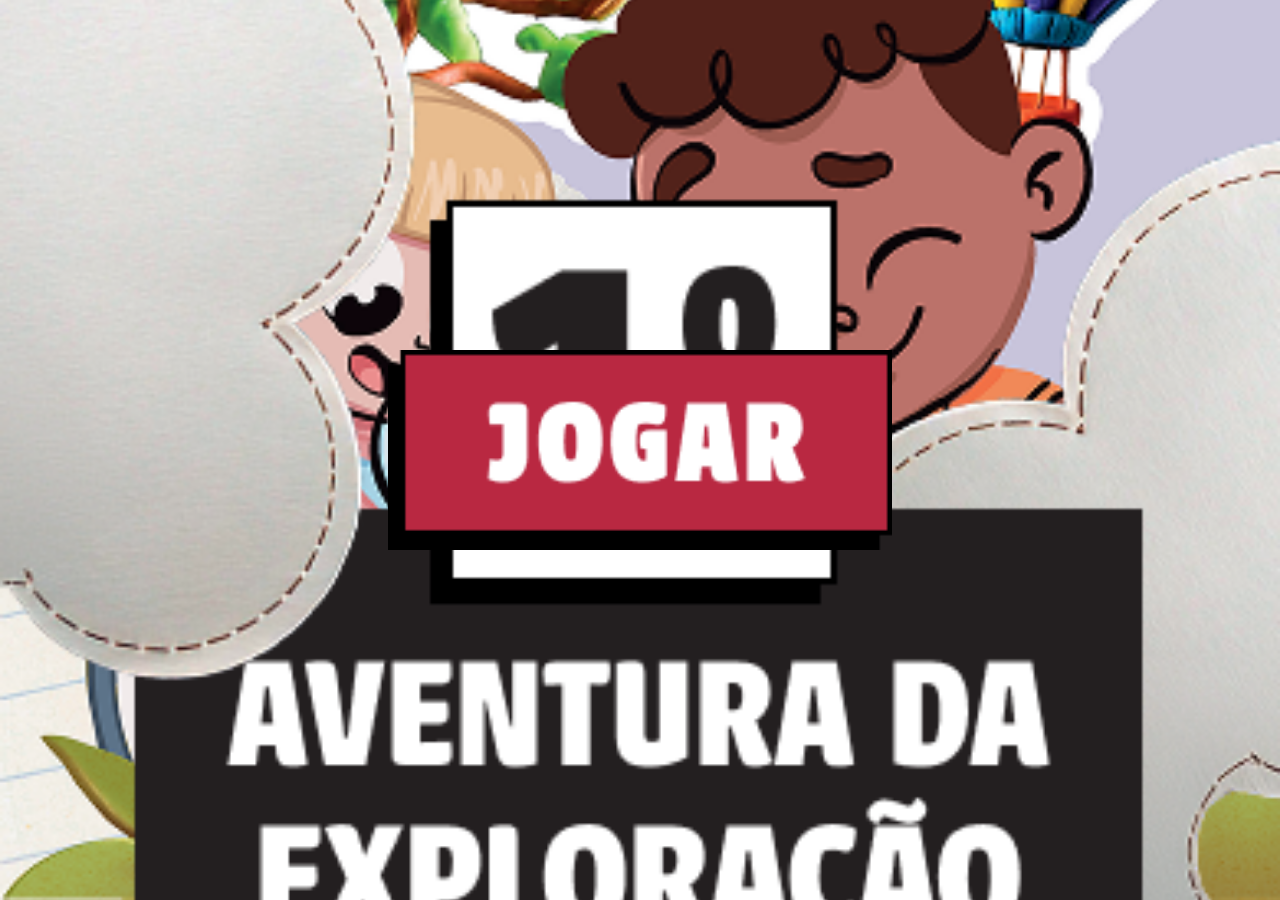
<file: public/menu/index.html>
<!DOCTYPE html>
<html lang="pt-BR">

<head>
    <meta charset="UTF-8">
    <meta name="viewport" content="width=device-width, initial-scale=1, maximum-scale=1, user-scalable=no, viewport-fit=cover">
    <title>SAE RA - Realidade Aumentada</title>

    <!-- Estilos da aplicação -->
    <link rel="stylesheet" href="style.css">
</head>

<body>

    <div id="main">
        <img id="main-top" src="assets/textures/main-top.png" alt="Main">
        <img id="main-bottom" src="assets/textures/main-bottom.png" alt="Main">
        <button id="main-button" class="main-button"></button>
    </div>

    <div id="menu">
        <img id="base-top" src="assets/textures/base-top.png" alt="Main">
        <img id="base-bottom" src="assets/textures/base-bottom.png" alt="Main">

        <img id="enunciado" src="assets/textures/enunciado.png" alt="Enunciado">
        
        <!-- Container da lista de fases -->
        <div id="fases-container">
            <!-- As fases serão inseridas aqui dinamicamente -->
            <div style="color: white; text-align: center;">
                <p>Carregando fases...</p>
            </div>
        </div>
    </div>

    <script src="script.js"></script>
 
</body>

</html>
</file>
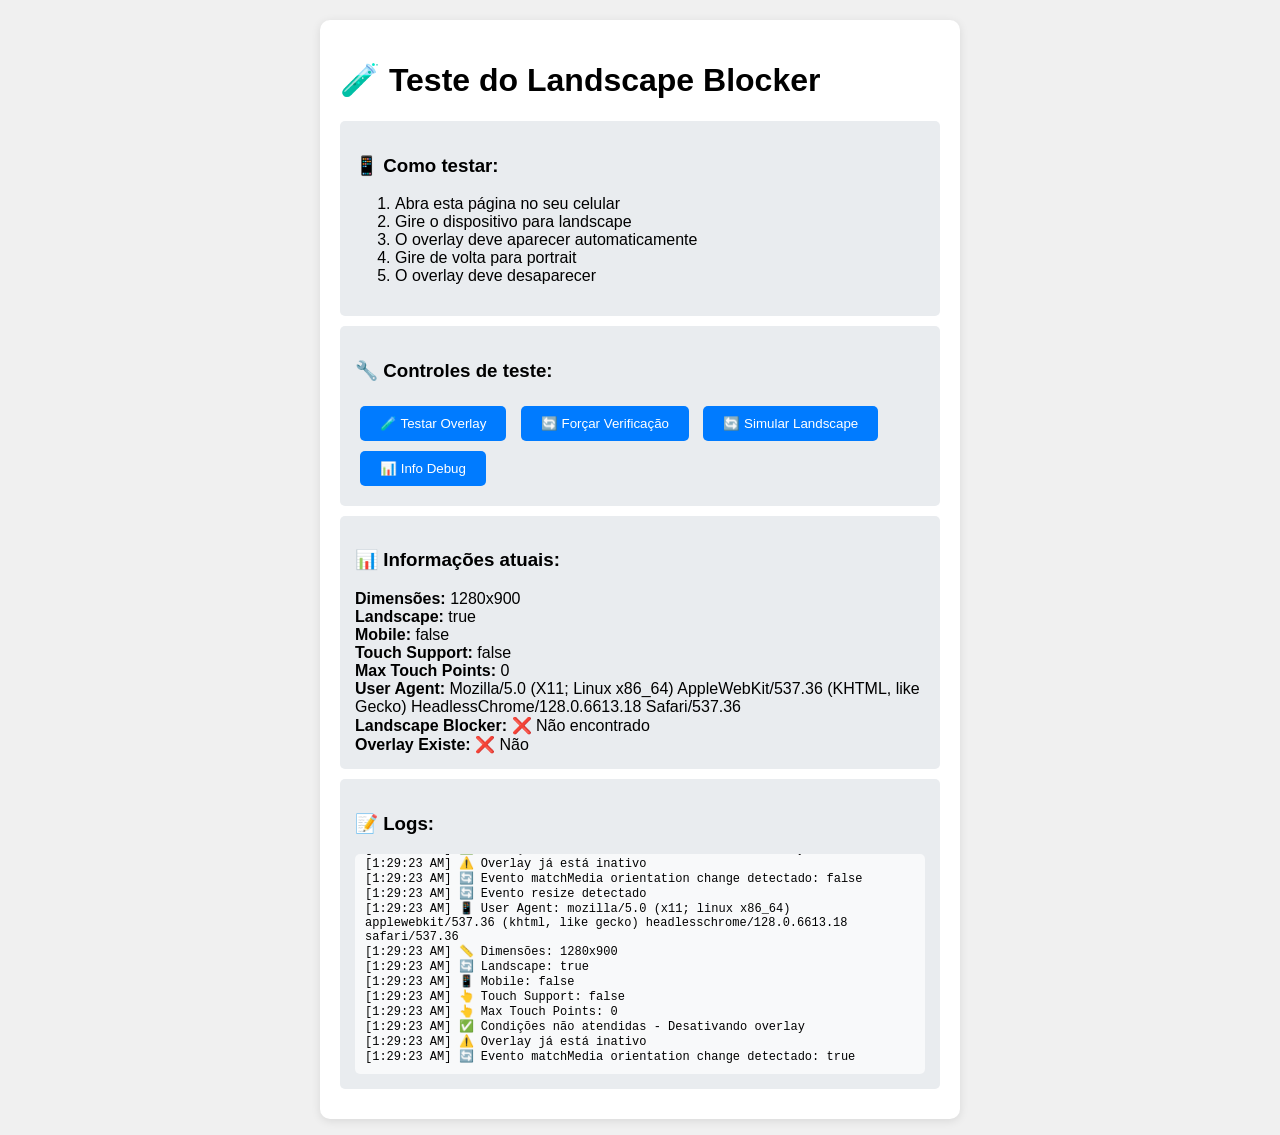
<file: public/test-landscape.html>
<!DOCTYPE html>
<html lang="pt-BR">
<head>
    <meta charset="UTF-8">
    <meta name="viewport" content="width=device-width, initial-scale=1, maximum-scale=1, user-scalable=no">
    <title>Teste Landscape Blocker</title>
    <style>
        body {
            margin: 0;
            padding: 20px;
            font-family: Arial, sans-serif;
            background: #f0f0f0;
        }
        .test-content {
            max-width: 600px;
            margin: 0 auto;
            background: white;
            padding: 20px;
            border-radius: 10px;
            box-shadow: 0 2px 10px rgba(0,0,0,0.1);
        }
        .test-button {
            background: #007bff;
            color: white;
            border: none;
            padding: 10px 20px;
            border-radius: 5px;
            cursor: pointer;
            margin: 5px;
        }
        .test-button:hover {
            background: #0056b3;
        }
        .info {
            background: #e9ecef;
            padding: 15px;
            border-radius: 5px;
            margin: 10px 0;
        }
    </style>
</head>
<body>
    <div class="test-content">
        <h1>🧪 Teste do Landscape Blocker</h1>
        
        <div class="info">
            <h3>📱 Como testar:</h3>
            <ol>
                <li>Abra esta página no seu celular</li>
                <li>Gire o dispositivo para landscape</li>
                <li>O overlay deve aparecer automaticamente</li>
                <li>Gire de volta para portrait</li>
                <li>O overlay deve desaparecer</li>
            </ol>
        </div>
        
        <div class="info">
            <h3>🔧 Controles de teste:</h3>
            <button class="test-button" onclick="testOverlay()">🧪 Testar Overlay</button>
            <button class="test-button" onclick="forceCheck()">🔄 Forçar Verificação</button>
            <button class="test-button" onclick="simulateLandscape()">🔄 Simular Landscape</button>
            <button class="test-button" onclick="showDebugInfo()">📊 Info Debug</button>
        </div>
        
        <div class="info">
            <h3>📊 Informações atuais:</h3>
            <div id="debug-info">Carregando...</div>
        </div>
        
        <div class="info">
            <h3>📝 Logs:</h3>
            <div id="logs" style="background: #f8f9fa; padding: 10px; border-radius: 5px; font-family: monospace; font-size: 12px; max-height: 200px; overflow-y: auto;"></div>
        </div>
    </div>

    <script>
        // Função para adicionar logs
        function addLog(message) {
            const logsDiv = document.getElementById('logs');
            const timestamp = new Date().toLocaleTimeString();
            logsDiv.innerHTML += `[${timestamp}] ${message}<br>`;
            logsDiv.scrollTop = logsDiv.scrollHeight;
        }

        // Interceptar console.log
        const originalConsoleLog = console.log;
        console.log = function(...args) {
            originalConsoleLog.apply(console, args);
            addLog(args.join(' '));
        };

        // Funções de teste
        function testOverlay() {
            if (window.landscapeBlocker) {
                window.landscapeBlocker.testOverlay();
            } else {
                addLog('❌ Landscape Blocker não encontrado!');
            }
        }

        function forceCheck() {
            if (window.landscapeBlocker) {
                window.landscapeBlocker.forceCheck();
            } else {
                addLog('❌ Landscape Blocker não encontrado!');
            }
        }

        function simulateLandscape() {
            if (window.landscapeBlocker) {
                window.landscapeBlocker.simulateLandscape();
            } else {
                addLog('❌ Landscape Blocker não encontrado!');
            }
        }

        function showDebugInfo() {
            const width = window.innerWidth;
            const height = window.innerHeight;
            const isLandscape = width > height;
            const userAgent = navigator.userAgent;
            const isMobile = /android|webos|iphone|ipad|ipod|blackberry|iemobile|opera mini/i.test(userAgent.toLowerCase()) || 
                             width <= 768 ||
                             ('ontouchstart' in window) ||
                             (navigator.maxTouchPoints > 0);

            const debugInfo = `
                <strong>Dimensões:</strong> ${width}x${height}<br>
                <strong>Landscape:</strong> ${isLandscape}<br>
                <strong>Mobile:</strong> ${isMobile}<br>
                <strong>Touch Support:</strong> ${'ontouchstart' in window}<br>
                <strong>Max Touch Points:</strong> ${navigator.maxTouchPoints}<br>
                <strong>User Agent:</strong> ${userAgent}<br>
                <strong>Landscape Blocker:</strong> ${window.landscapeBlocker ? '✅ Carregado' : '❌ Não encontrado'}<br>
                <strong>Overlay Existe:</strong> ${document.getElementById('landscape-blocker') ? '✅ Sim' : '❌ Não'}
            `;

            document.getElementById('debug-info').innerHTML = debugInfo;
        }

        // Atualizar informações a cada 2 segundos
        setInterval(showDebugInfo, 2000);

        // Mostrar informações iniciais
        addLog('🚀 Página carregada');
        showDebugInfo();
    </script>

    <!-- Landscape Blocker -->
    <script src="js/modules/landscape-blocker.js"></script>
</body>
</html>
</file>
<file: public/menu/style.css>
/* Prevenir zoom de pinça e melhorar responsividade */
* {
    -webkit-touch-callout: none;
    -webkit-user-select: none;
    -khtml-user-select: none;
    -moz-user-select: none;
    -ms-user-select: none;
    user-select: none;
    -webkit-tap-highlight-color: transparent;
}

html, body {
    margin: 0;
    padding: 0;
    width: 100%;
    height: 100%;
    overflow: hidden;
    position: fixed;
    font-family: Arial, sans-serif;
    -webkit-text-size-adjust: 100%;
    -ms-text-size-adjust: 100%;
    touch-action: manipulation;
}

#main{
    width: 100%;
    height: 100%;
    background-image: url(assets/textures/bg.png);
    background-size: cover;
    background-position: center;
    background-repeat: no-repeat;
    position: fixed;
    top: 0;
    left: 0;
    z-index: 1000;
    transition: opacity 0.5s ease-in-out;
}

#menu{
    width: 100%;
    height: 100%;
    background-image: url(assets/textures/bg.png);
    background-size: cover;
    background-position: center;
    background-repeat: no-repeat;
    position: fixed;
    top: 0;
    left: 0;
    z-index: 900;
    opacity: 0;
    visibility: hidden;
    transition: opacity 0.5s ease-in-out, visibility 0.5s ease-in-out;
}

#menu.ativo {
    opacity: 1;
    visibility: visible;
}


#main-button{
    position: fixed;
    top: 50%;
    left: 50%;
    transform: translate(-50%, -50%);
    z-index: 2100;
    width: 40%;
    height: 200px;
    background-image: url(assets/textures/btn-jogar.png);
    background-size: contain;
    background-position: center;
    background-repeat: no-repeat;
    background-color: transparent;
    cursor: pointer;
    border: none;
    outline: none;
    color: white;
    font-size: 18px;
    font-weight: bold;
    text-shadow: 2px 2px 4px rgba(0,0,0,0.8);
    animation: pulse 2s ease-in-out infinite;
}

/* Animação de pulse */
@keyframes pulse {
    0% {
        transform: translate(-50%, -50%) scale(1);
    }
    50% {
        transform: translate(-50%, -50%) scale(1.05);
    }
    100% {
        transform: translate(-50%, -50%) scale(1);
    }
}

#main-top{
    position: fixed;
    top: 0%;
    left: 0;
    width: 100vw;
    z-index: 2100;
}

#main-bottom{
    position: fixed;
    bottom: 0;
    left: 0;
    width: 100vw;
}

#base-top{
    position: absolute;
    top: 0;
    left: 0;
    width: 100%;
}


#base-bottom{
    position: absolute;
    bottom: 0;
    left: 0;
    width: 100%;
}

#enunciado{
    position: absolute;
    top: 10%;
    left: 50%;
    transform: translate(-50%, -50%);
}
/* Container da lista de fases */
#fases-container {
    position: absolute;
    top: 50%;
    left: 50%;
    transform: translate(-50%, -50%);
    display: grid;
    grid-template-columns: repeat(2, 1fr);
    gap: 30px;
    align-items: center;
    justify-items: center;
    z-index: 1000;
}

/* Botão de fase */
.fase-button {
    cursor: pointer;
    transition: all 0.3s ease;
    display: block;
    text-decoration: none;
    border: none;
    background: none;
    padding: 0;
}

.fase-button:hover {
    transform: scale(1.05);
}

.fase-button:active {
    transform: scale(0.95);
}

.fase-button img {
    width: 150px;
    height: auto;
    object-fit: contain;
    display: block;
}

/* Responsividade */
@media (max-width: 768px) {
    #fases-container {
        grid-template-columns: repeat(2, 1fr);
        gap: 20px;
    }
    
    .fase-button img {
        width: 100px;
        height: auto;
    }
}

@media (max-width: 480px) {
    #fases-container {
        grid-template-columns: repeat(2, 1fr);
        gap: 15px;
    }
    
    .fase-button img {
        width: 120px;
        height: auto;
    }
}
</file>
